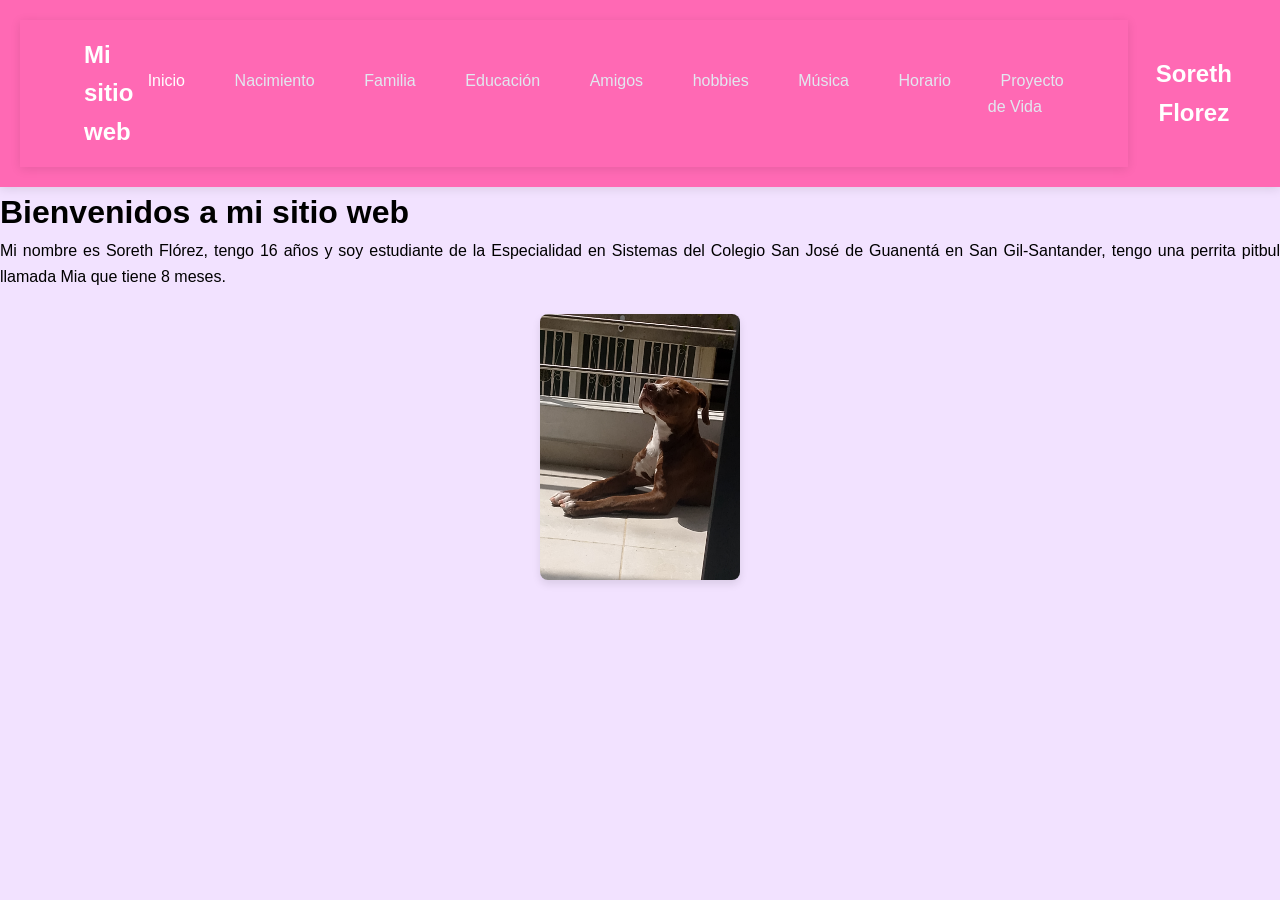
<file: index.html>
<!DOCTYPE html>

<head>
    <meta charset="UTF-8">
    <meta name="viewport" content="width=device-width, initial-scale=1">
    <title>Soreth Flórez</title>
    <link rel="stylesheet" href="style.css">
</head>

<body style="background-color:rgb(242, 226, 255);">
    <header class = "index"> 
    <!-- Encabezado con menú de navegación flexible -->
    <header>
        <div class="nav-container">
            <a href="index.html" class="logo">Mi sitio web</a>
            <nav>
                <ul class="nav-menu">
                <li><a href="index.html"class="active"Nacimiento>Inicio</a></li>
                <li><a href="nacimiento.html">Nacimiento</a></li>
                <li><a href="familia.html">Familia</a></li>
                <li><a href="educacion.html">Educación</a></li>
                <li><a href="amigos.html">Amigos</a></li>
                <li><a href="hobbies.html">hobbies</a></li>
                <li><a href="musica.html">Música</a></li>
                <li><a href="horario.html">Horario</a></li>
                <li><a href="proyecto.html">Proyecto de Vida</a></li>
                </ul>
            </nav>
        </div>
    </header>
   <span>Soreth Florez</span>
   </header>
 

    <h1>Bienvenidos a mi sitio web</h1>

    <p>
        Mi nombre es Soreth Flórez, tengo 16 años y soy estudiante de la
        Especialidad en Sistemas del Colegio San José de Guanentá en
        San Gil-Santander, tengo una perrita pitbul llamada Mia que tiene 8 meses.
    </p>
    <img src="img/mia.jpg" alt="Mia" width="200" height="300">


</body>
</html>
</file>
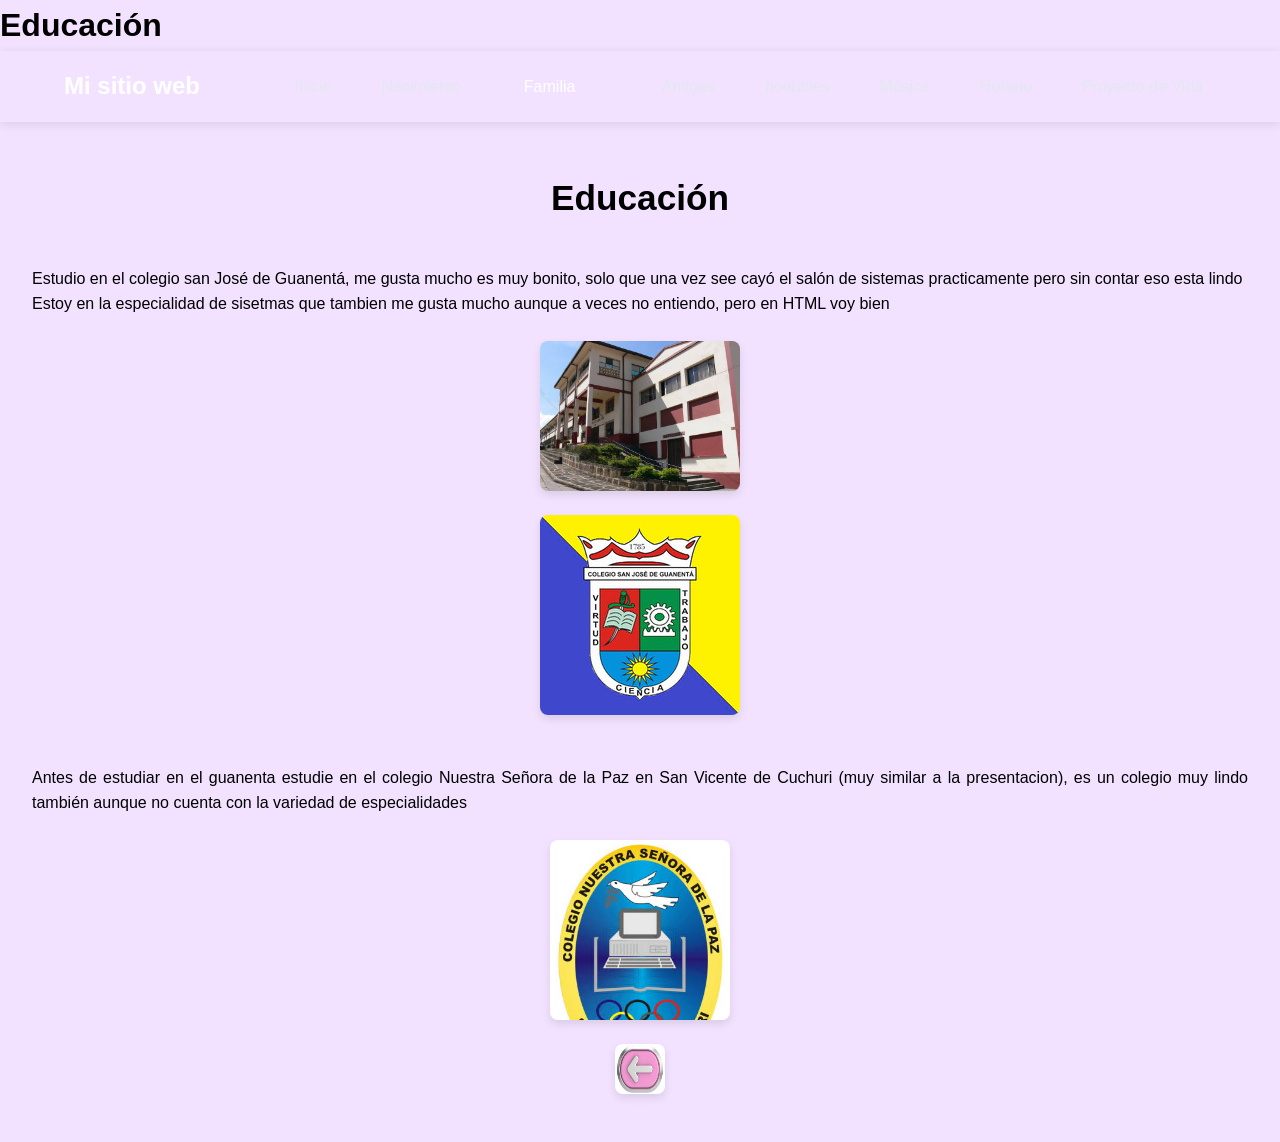
<file: educacion.html>
<!DOCTYPE html>
<head>
    <meta name="viewport" content="width=device-width, initial-scale=1">
    <meta charset="UTF-8">
    <title>Educacion</title>
    <link rel="stylesheet" href="style.css">
</head>
<body>
<h1>Educación</h1>
<body style="background-color:rgb(242, 226, 255);"></body>
  <!-- Encabezado con menú de navegación flexible -->
    <header>
        <div class="nav-container">
            <a href="index.html" class="logo">Mi sitio web</a>
            <nav>
                <ul class="nav-menu">
                <li><a href="index.html">Inicio</a></li>
                <li><a href="nacimiento.html">Nacimiento</a></li>
                <li><a href="familia.html"></a>Familia</a></li>
                <li><a href="educacion.html"class="active"Educación></a></li>
                <li><a href="amigos.html">Amigos</a></li>
                <li><a href="hobbies.html">hoobbies</a></li>
                <li><a href="musica.html">Música</a></li>
                <li><a href="horario.html">Horario</a></li>
                <li><a href="proyecto.html">Proyecto de Vida</a></li>
                </ul>
            </nav>
        </div>
    </header>


    <main class="container">
        <h1 class="section-title">Educación</h1>

    <p> Estudio en el colegio san José de Guanentá, me gusta mucho es muy bonito, solo que una vez see cayó el salón de sistemas practicamente pero sin contar eso esta lindo<br> Estoy en la especialidad de sisetmas que tambien me gusta mucho aunque a veces no entiendo, pero en HTML voy bien</p>
    <img src="img/colegio.jpeg" alt="W3Schools.com" width="200" height="200">
    <img src="img/escudo.jpeg" alt="W3Schools.com" width="200" height="200">
    <br>
    <p>Antes de estudiar en el guanenta estudie en el colegio Nuestra Señora de la Paz en San Vicente de Cuchuri (muy similar a la presentacion), es un colegio muy lindo también aunque no cuenta con la variedad de especialidades </p>
    <img src="img/colnupaz.jpeg" alt="W3Schools.com" width="180" height="180">
    <a href="index.html">
        <img src="img/volver.jpg" alt="" style="width:50px;height:50px;">
    </a>
</body>
</html>
</file>
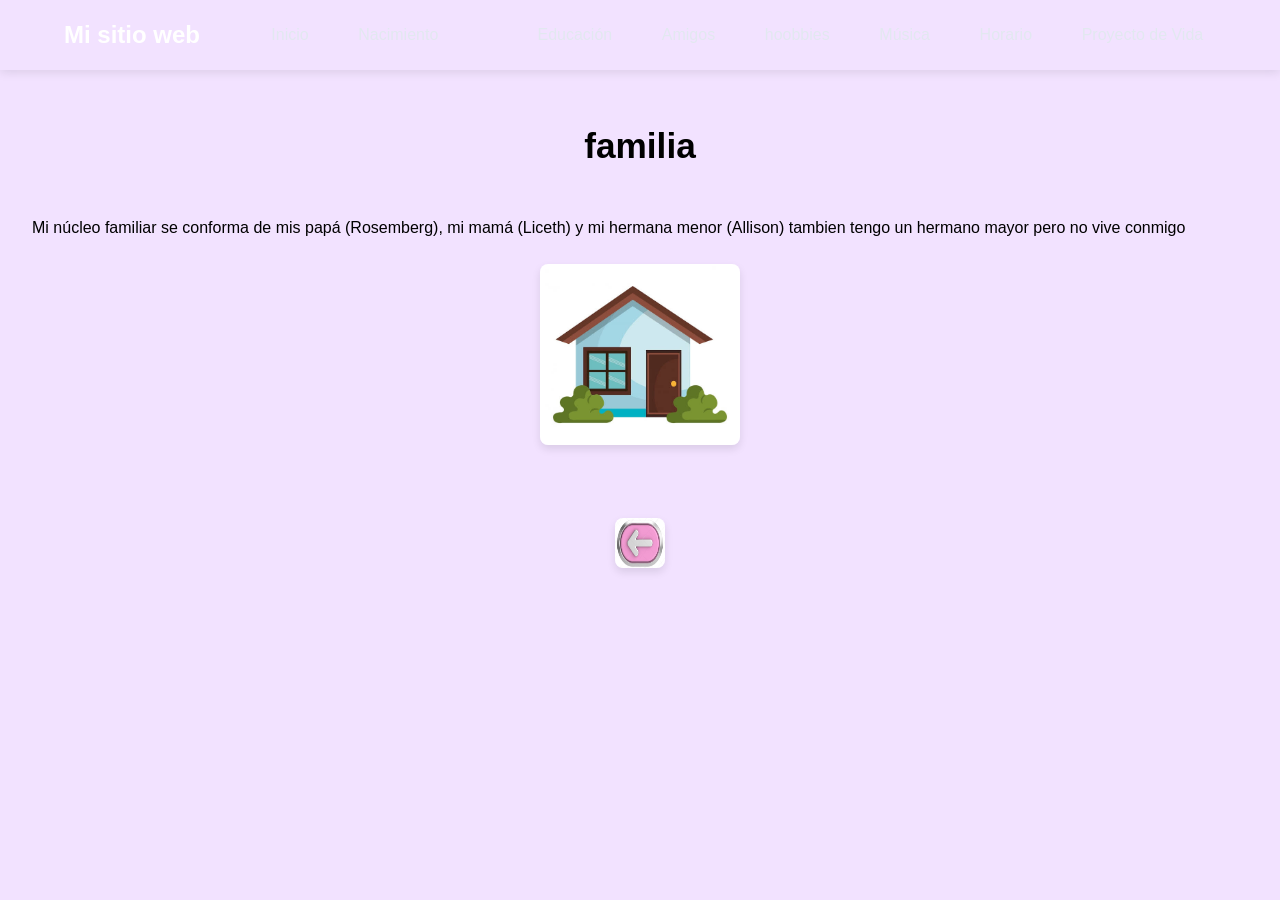
<file: familia.html>
<!DOCTYPE html>
<head>
    <meta charset="UTF-8">
    <meta name="viewport" content="width=device-width, initial-scale=1">
    <title>Familia</title>
    <link rel="stylesheet" href="style.css">
</head>
<body>
<body style="background-color:rgb(242, 226, 255);"></body>
  <!-- Encabezado con menú de navegación flexible -->
    <header>
        <div class="nav-container">
            <a href="index.html" class="logo">Mi sitio web</a>
            <nav>
                <ul class="nav-menu">
                <li><a href="index.html">Inicio</a></li>
                <li><a href="nacimiento.html">Nacimiento</a></li>
                <li><a href="familia.html"class="active"Familia></a></li>
                <li><a href="educacion.html">Educación</a></li>
                <li><a href="amigos.html">Amigos</a></li>
                <li><a href="hobbies.html">hoobbies</a></li>
                <li><a href="musica.html">Música</a></li>
                <li><a href="horario.html">Horario</a></li>
                <li><a href="proyecto.html">Proyecto de Vida</a></li>
                </ul>
            </nav>
        </div>
    </header>


    <main class="container">
        <h1 class="section-title">familia</h1>

    <p>Mi núcleo familiar se conforma de mis papá (Rosemberg), mi mamá (Liceth) y mi hermana menor (Allison) tambien tengo un hermano mayor pero no vive conmigo</p>
  
    <img src="img/casa.jpeg" alt="W3Schools.com" width="200" height="200">
    <br>
    <a href="index.html">
        <img src="img/volver.jpg" alt="" style="width:50px;height:50px;">
    </a>
</body>
</html>
</file>
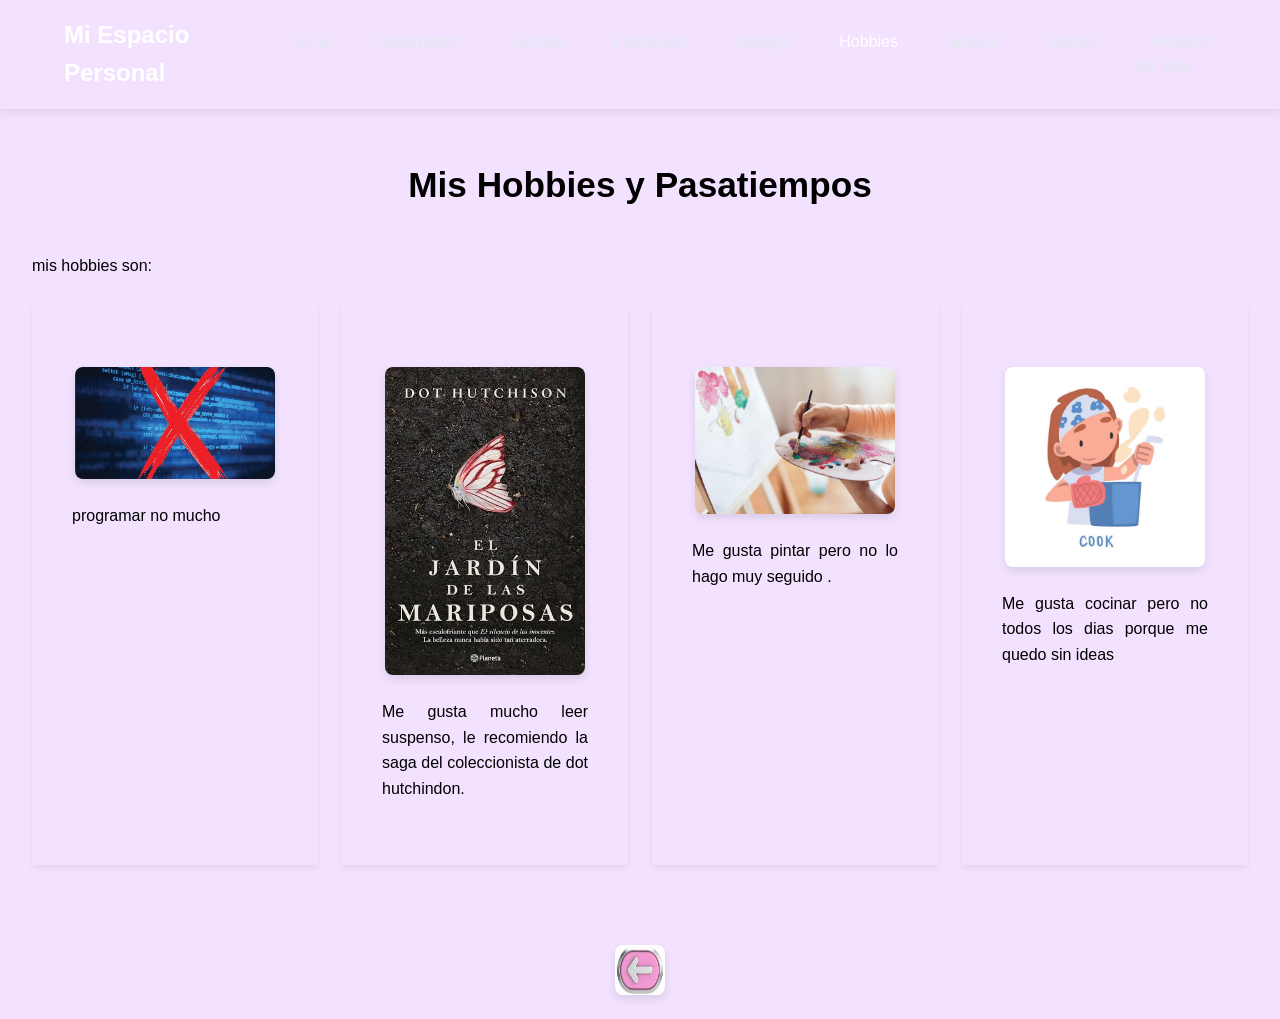
<file: hobbies.html>
<!DOCTYPE html>
<head>
    <meta charset="UTF-8">
    <meta name="viewport" content="width=device-width, initial-scale=1">
    <title>Hobbies</title>
    <link rel="stylesheet" href="style.css">
     <!-- Enlaces a Google Fonts para Tipografía Elegante de Alta Legibilidad -->
<link rel="preconnect" href="https://fonts.googleapis.com">
<link rel="preconnect" href="https://fonts.gstatic.com" crossorigin>
<link href="https://fonts.googleapis.com/css2?family=Oswald:wght@200..700&display=swap" rel="stylesheet">
</head>
<body>
<body style="background-color:rgb(242, 226, 255);"></body>

    <!-- Encabezado con menú de navegación flexible -->
    <header>
        <div class="nav-container">
            <a href="index.html" class="logo">Mi Espacio Personal</a>
            <nav>
                <ul class="nav-menu">
                <li><a href="index.html">Inicio</a></li>
                <li><a href="nacimiento.html">Nacimiento</a></li>
                <li><a href="familia.html">Familia</a></li>
                <li><a href="educacion.html">Educación</a></li>
                <li><a href="amigos.html">Amigos</a></li>
                <li><a href="hobbies.html" class="active">Hobbies</a></li>
                <li><a href="musica.html">Música</a></li>
                <li><a href="horario.html">Horario</a></li>
                <li><a href="proyecto_vida.html">Proyecto de Vida</a></li>
                </ul>
            </nav>
        </div>
    </header>


    <main class="container">
        <h1 class="section-title">Mis Hobbies y Pasatiempos</h1>
    <p> mis hobbies son:</p>

            <ul class="grid-gallery">
            <li class="card">
                <img src="img/prog.jpeg" alt="programar" width="200" height="200">
                <p>programar no mucho</p>
            </li>
            
            <li class="card">
                <img src="img/libro.jpeg" alt="pintar" width="200" height="200">
                <p>Me gusta mucho leer suspenso, le recomiendo la saga del coleccionista de dot hutchindon.</p>
            </li>
            
            <li class="card">
                <img src="img/pintar.jpg" alt="pintar" width="200" height="200">
                <p>Me gusta pintar pero no lo hago muy seguido .</p>
            </li>

            <li class="card">
                <img src="img/cocinar.jpeg" alt="pintar" width="200" height="200">
                <p>Me gusta cocinar pero no todos los dias porque me quedo sin ideas</p>
            </li>
        </ul>
    </main>
<a href="index.html">
        <img src="img/volver.jpg" alt="" style="width:50px;height:50px;">
    </a>

</body>
</html>

</body>
</html>
</file>
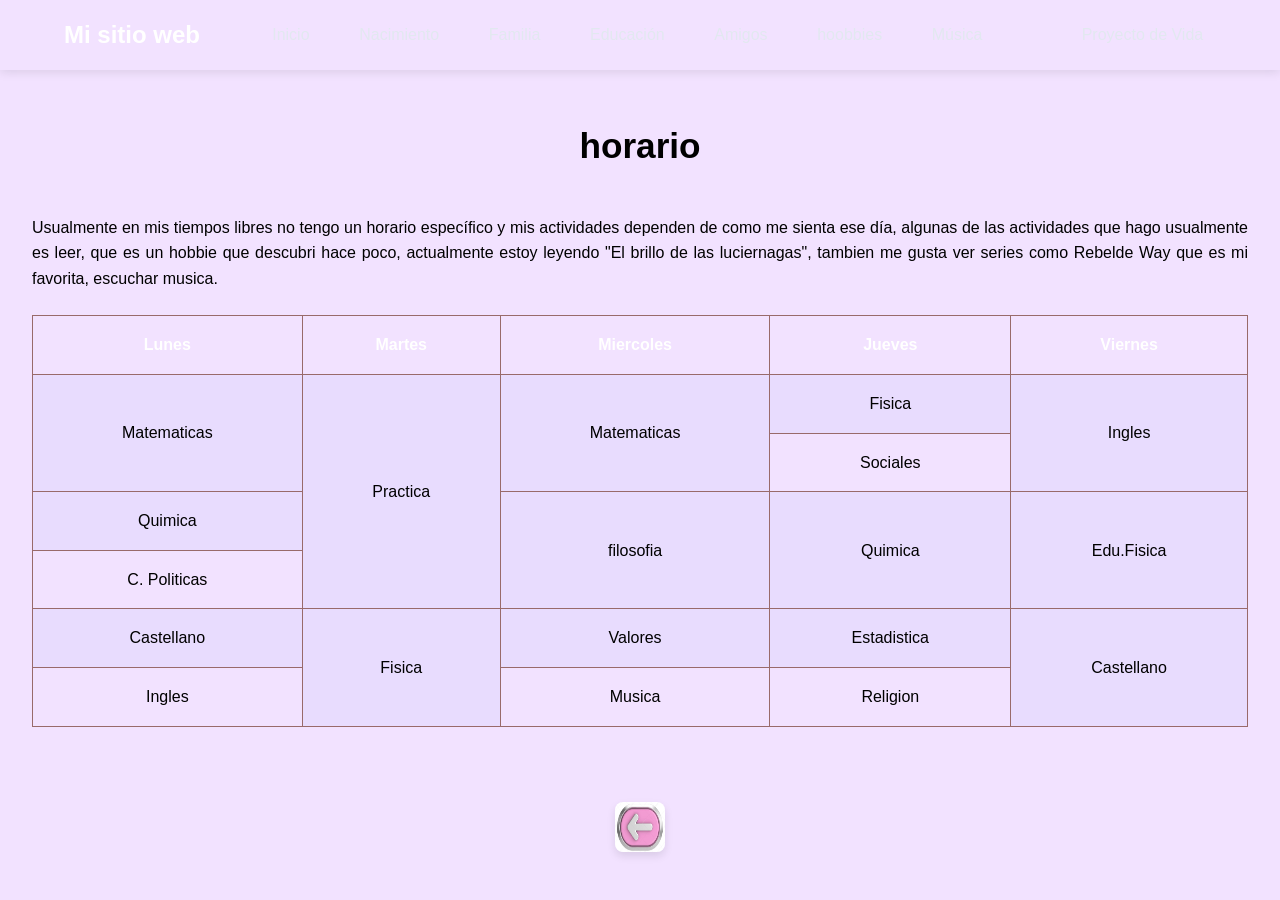
<file: horario.html>
<!DOCTYPE html>
<style>
table, th, td {
  border:1px solid rgb(153, 106, 106);
}
tr:nth-child(even) {
  background-color: #ffffff;
}
</style>
<head>
    <meta charset="UTF-8">
    <meta name="viewport" content="width=device-width, initial-scale=1">
    <title>Horario</title>
    <link rel="stylesheet" href="style.css">
</head>
<body>
  <!-- Encabezado con menú de navegación flexible -->
    <header>
        <div class="nav-container">
            <a href="index.html" class="logo">Mi sitio web</a>
            <nav>
                <ul class="nav-menu">
                <li><a href="index.html">Inicio</a></li>
                <li><a href="nacimiento.html">Nacimiento</a></li>
                <li><a href="familia.html">Familia</a></li>
                <li><a href="educacion.html">Educación</a></li>
                <li><a href="amigos.html">Amigos</a></li>
                <li><a href="hobbies.html">hoobbies</a></li>
                <li><a href="musica.html">Música</a></li>
                <li><a href="horario.html"class="active"Horario></a></li>
                <li><a href="proyecto.html">Proyecto de Vida</a></li>
                </ul>
            </nav>
        </div>
    </header>


    <main class="container">
        <h1 class="section-title">horario</h1>

    <p>Usualmente en mis tiempos libres no tengo un horario específico y mis actividades dependen de como me sienta ese día, algunas de las actividades que hago usualmente es leer, que es un hobbie que descubri hace poco, actualmente estoy leyendo "El brillo de las luciernagas", tambien me gusta ver series como Rebelde Way que es mi favorita, escuchar musica.</p>
<body style="background-color:rgb(242, 226, 255);"></body>
<table style="width:100%">
  <tr>
    <th>Lunes</th>
    <th>Martes</th> 
    <th>Miercoles</th>
    <th>Jueves</th>
    <th>Viernes</th>
  </tr>
  <tr>
    <td rowspan="2">Matematicas</td>
    <td rowspan="4">Practica</td>
    <td rowspan="2">Matematicas</td>
    <td>Fisica</td>
    <td rowspan="2">Ingles</td>
  </tr>
  <tr>
    <td>Sociales</td>
   
    
  </tr>
  <tr>
    <td>Quimica</td>
    <td rowspan="2">filosofia</td>
    <td rowspan="2">Quimica</td>
    <td rowspan="2">Edu.Fisica</td>
  </tr>
  <tr>
    <td>C. Politicas</td>
    
  </tr>
    <td>Castellano</td>
    <td rowspan="2">Fisica</td>
    <td>Valores</td>
    <td>Estadistica</td>
    <td rowspan="2">Castellano</td>
  </tr>
    </tr>
    <td>Ingles</td>
    <td>Musica</td>
    <td>Religion</td>
  </tr>
</table>

<br>
<br>

    <a href="index.html">
        <img src="img/volver.jpg" alt="" style="width:50px;height:50px;">
</body>
</html>
</file>
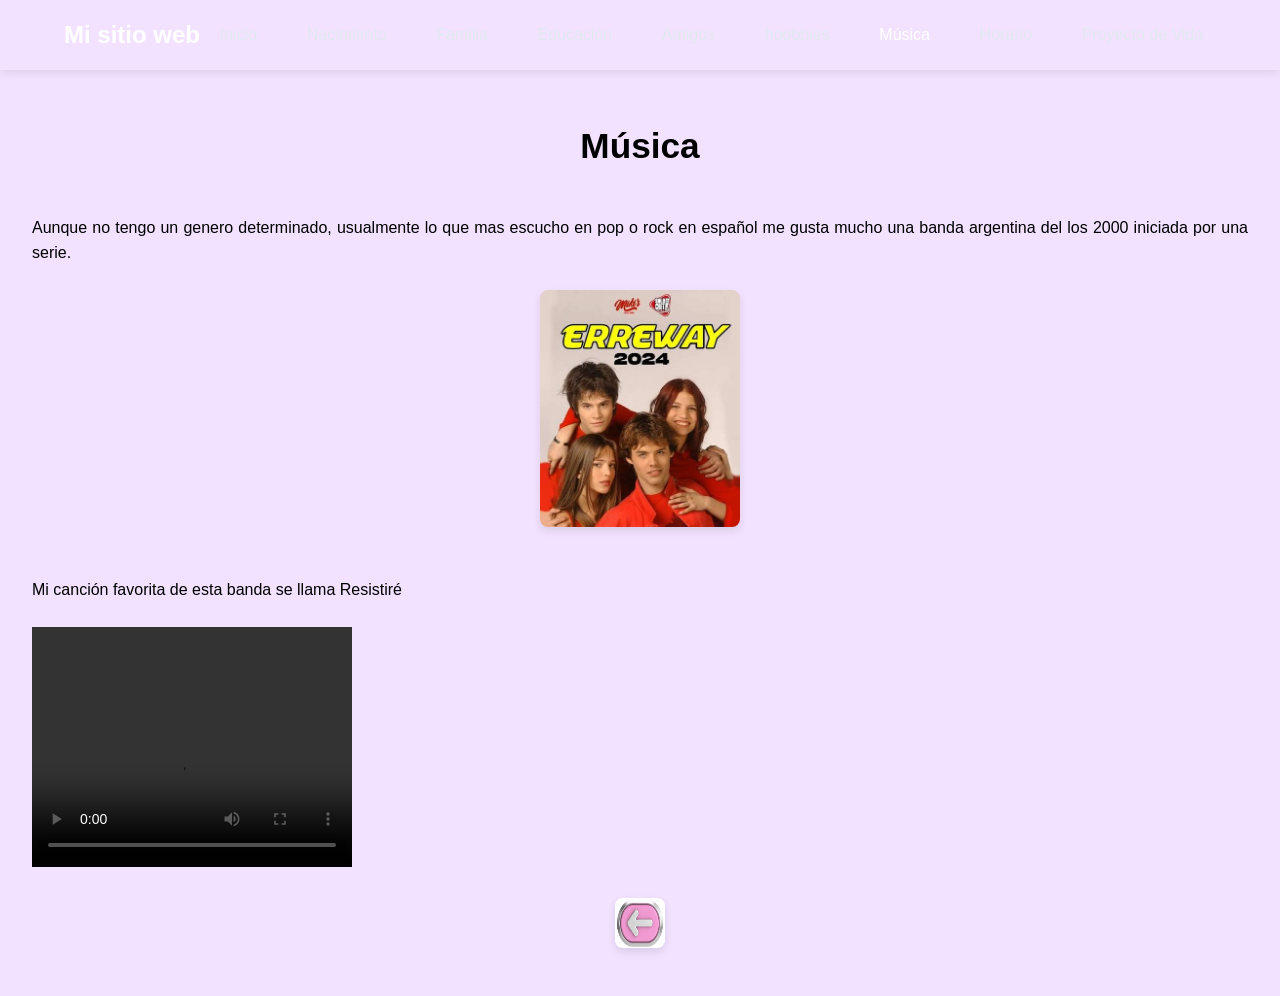
<file: musica.html>
<!DOCTYPE html>
<head>
    <meta name="viewport" content="width=device-width, initial-scale=1">
    <meta charset="UTF-8">
    <title>musica</title>
    <link rel="stylesheet" href="style.css">
</head>
<body>
<body style="background-color:rgb(242, 226, 255);"></body>
  <!-- Encabezado con menú de navegación flexible -->
    <header>
        <div class="nav-container">
            <a href="index.html" class="logo">Mi sitio web</a>
            <nav>
                <ul class="nav-menu">
                <li><a href="index.html">Inicio</a></li>
                <li><a href="nacimiento.html">Nacimiento</a></li>
                <li><a href="familia.html">Familia</a></li>
                <li><a href="educacion.html">Educación</a></li>
                <li><a href="amigos.html">Amigos</a></li>
                <li><a href="hobbies.html">hoobbies</a></li>
                <li><a href="musica.html"class="active">Música</a></li>
                <li><a href="horario.html">Horario</a></li>
                <li><a href="proyecto.html">Proyecto de Vida</a></li>
                </ul>
            </nav>
        </div>
    </header>


    <main class="container">
        <h1 class="section-title">Música</h1>
    <p>Aunque no tengo un genero determinado, usualmente lo que mas escucho en pop o rock en español me gusta mucho una banda argentina del los 2000 iniciada por una serie.</p>
    <img src="img/musicaa.jpeg" alt="W3Schools.com" width="200" height="200">
    <br>
    <p>Mi canción favorita de esta banda se llama Resistiré</p>
    <video width="320" height="240" controls>
    <source src="img/Erreway - Resistiré.mp4" type="video/mp4">
    </video>
    <br>

    <a href="index.html">
        <img src="img/volver.jpg" alt="" style="width:50px;height:50px;">
    </a>
</body>
</html>
</file>
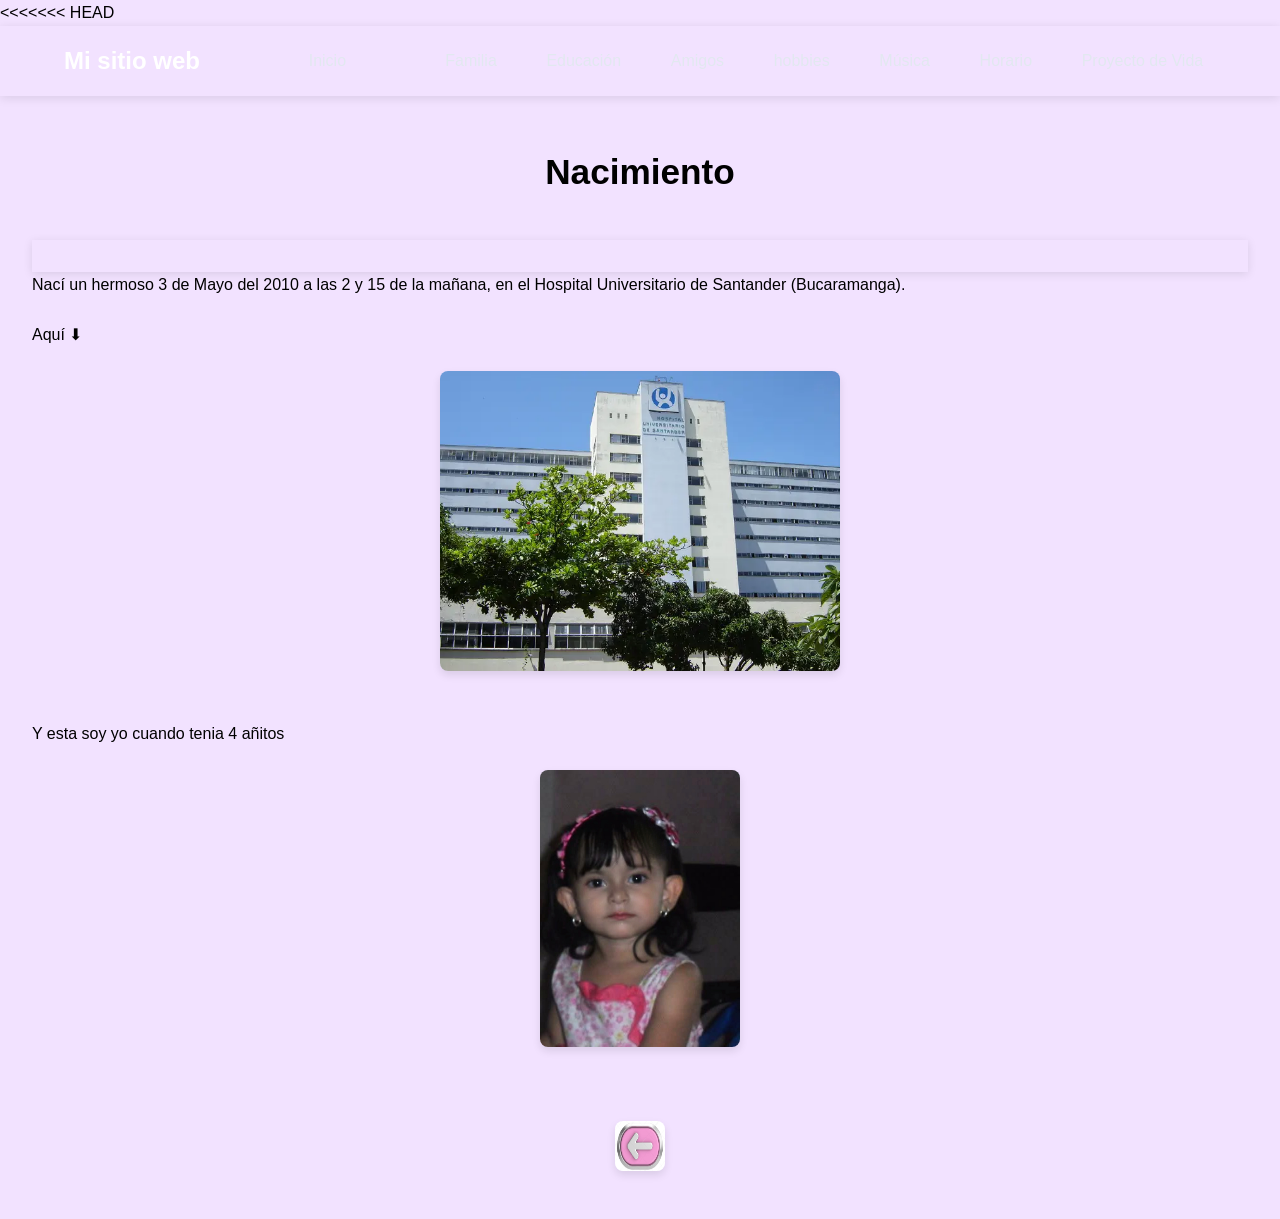
<file: nacimiento.html>
<!DOCTYPE html>
<head>
    <meta charset="UTF-8">
    <meta name="viewport" content="width=device-width, initial-scale=1">
    <title>Nacimiento</title>
    <link rel="stylesheet" href="style.css">
</head>
<body>
<body style="background-color:rgb(242, 226, 255);"></body>
<<<<<<< HEAD
  <!-- Encabezado con menú de navegación flexible -->
    <header>
        <div class="nav-container">
            <a href="index.html" class="logo">Mi sitio web</a>
            <nav>
                <ul class="nav-menu">
                <li><a href="index.html">Inicio</a></li>
                <li><a href="nacimiento.html"class="active"nacimiento></a></li>
                <li><a href="familia.html">Familia</a></li>
                <li><a href="educacion.html">Educación</a></li>
                <li><a href="amigos.html">Amigos</a></li>
                <li><a href="hobbies.html">hobbies</a></li>
                <li><a href="musica.html">Música</a></li>
                <li><a href="horario.html">Horario</a></li>
                <li><a href="proyecto.html">Proyecto de Vida</a></li>
                </ul>
            </nav>
        </div>
    </header>


    <main class="container">
        <h1 class="section-title">Nacimiento</h1>
</header>

<header class = "nacimiento"> 
</header>

    <p> Nací un hermoso 3 de Mayo del 2010 a las 2 y 15 de la mañana, en el Hospital Universitario de Santander (Bucaramanga).</p>
    <p>Aquí ⬇</p>
    <img src="img/hospital.webp" alt="W3Schools.com" width="400" height="500">
    <br>
    <p>Y esta soy yo cuando tenia 4 añitos</p>
    <img src="img/nacimien.jpg" alt="W3Schools.com" width="200" height="200">
    <br>
    <a href="index.html">
        <img src="img/volver.jpg" alt="" style="width:50px;height:50px;">
    </a>
</body>
</body>
</html>
</file>
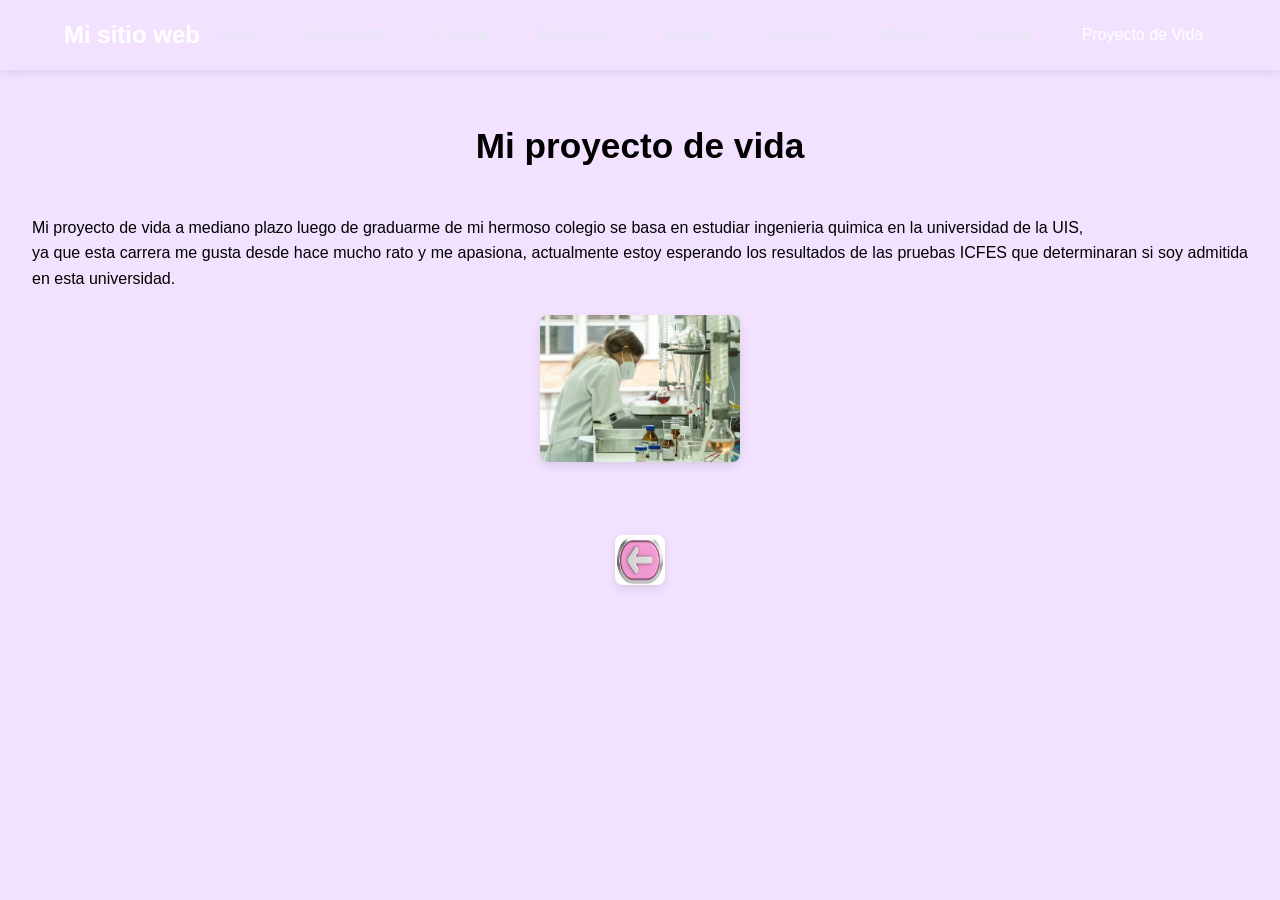
<file: proyecto.html>
<!DOCTYPE html>
<head>
    <meta charset="UTF-8">
    <meta name="viewport" content="width=device-width, initial-scale=1">
    <title>proyecto de vida</title>
    <link rel="stylesheet" href="style.css">
</head>
<body>
<body style="background-color:rgb(242, 226, 255);"></body>

  <!-- Encabezado con menú de navegación flexible -->
    <header>
        <div class="nav-container">
            <a href="index.html" class="logo">Mi sitio web</a>
            <nav>
                <ul class="nav-menu">
                <li><a href="index.html">Inicio</a></li>
                <li><a href="nacimiento.html">Nacimiento</a></li>
                <li><a href="familia.html">Familia</a></li>
                <li><a href="educacion.html">Educación</a></li>
                <li><a href="amigos.html">Amigos</a></li>
                <li><a href="hobbies.html">hoobbies</a></li>
                <li><a href="musica.html">Música</a></li>
                <li><a href="horario.html">Horario</a></li>
                <li><a href="proyecto.html"class="active">Proyecto de Vida</a></li>
                </ul>
            </nav>
        </div>
    </header>


    <main class="container">
        <h1 class="section-title">Mi proyecto de vida</h1>

    <p> Mi proyecto de vida a mediano plazo luego de graduarme de mi hermoso colegio se basa en estudiar ingenieria quimica en la universidad de la UIS,<br> ya que esta carrera me gusta desde hace mucho rato y me apasiona, actualmente estoy esperando los resultados de las pruebas ICFES que determinaran si soy admitida en esta universidad.
    
    </p>
        <img src="img/proc.jpeg" alt="pintar" width="200" height="200">
        <br>
        <a href="index.html">
        <img src="img/volver.jpg" alt="" style="width:50px;height:50px;">
    </a>
</body>
</html>
</file>
<file: style.css>
<<<<<<< HEAD
  /* ESTILOS GENERALES Y VARIABLES*/

:root {
    --primary-color: #cf71e2;       
    --secondary-color: #cf71e2;     
    --accent-color: #e2e8f0;        
    --text-color: #3b174263;         
    --bg-color: #412077;           
    --card-bg: #ffffff;            
    --border-radius: 12px;          
    --transition-speed: 0.3s;       
    --max-width: 1100px;            
}

/* Reset universal y Modelo de Caja (¡Fundamental para evitar desbordamientos!) [13, 46, 47] */
*, *::before, *::after {
    box-sizing: border-box;
}

body {
    background-color: var(--bg-color); /* [11, 105] */
    margin: 0; /* Quita márgenes predeterminados [11] */
    font-family: 'Segoe UI', Tahoma, Geneva, Verdana, sans-serif; /* Sans-serif recomendada para lectura en pantalla [11, 81] */
    color: var(--text-color);
    line-height: 1.6; /* Interlineado idóneo para legibilidad [102] */
}

/* ==========================================================================
   NAVEGACIÓN Y ENCABEZADO (Header & Navigation) [31, 109, 112]
   ========================================================================== */

header {
    background-color: var(--primary-color);
    color: white;
    padding: 1rem 2rem;
    position: sticky; /* Menú siempre visible al hacer scroll [21, 22, 50, 88] */
    top: 0;
    z-index: 1000; /* Asegura que quede por encima del contenido [109] */
    box-shadow: 0 2px 10px rgba(0, 0, 0, 0.1);
}

.nav-container {
    display: flex; /* Flexbox unidimensional para alinear el logo y el menú [27, 31, 109] */
    justify-content: space-between;
    align-items: center;
    max-width: var(--max-width);
    margin: 0 auto; /* Centra el menú horizontalmente en pantallas grandes [32, 107] */
}

.logo {
    font-size: 1.5rem;
    font-weight: bold;
    text-decoration: none;
    color: white;
}

/* Menú de navegación flexible [31, 112] */
.nav-menu {
    display: flex;
    gap: 1.5rem; /* Separación limpia entre enlaces [51, 109] */
    list-style: none; /* Eliminar viñetas [23, 33, 83] */
    margin: 0;
    padding: 0;
}

.nav-menu a {
    color: #e2e8f0;
    text-decoration: none; /* Quitar subrayado de enlaces [16, 83] */
    font-weight: 500;
    font-size: 1rem;
    padding: 0.5rem 0.8rem;
    border-radius: 6px;
    transition: color var(--transition-speed) ease, background-color var(--transition-speed) ease; /* Animación suave al pasar el cursor [24, 55] */
}

/* Estados de los enlaces: LoVe HaAte (Link, Visited, Hover, Active) [23, 82, 83] */
.nav-menu a:hover {
    color: white;
    background-color: rgba(236, 104, 248, 0.589); /* Efecto hover sutil [23, 54] */
}

.nav-menu a.active {
    color: white;
    background-color: var(--secondary-color); /* Destacar página activa [23, 82] */
}

/* ==========================================================================
   SECCIÓN HÉROE (Hero Section - Especialmente para index.html) [31]
   ========================================================================== */

.hero-section {
    position: relative;
    min-height: 65vh; /* Ocupa una parte importante del alto de pantalla [31, 52] */
    background: linear-gradient(135deg, rgba(149, 95, 235, 0.95), rgba(86, 73, 204, 0.85)), url('img/portada.jpg'); /* Degradado y foto de fondo [31, 43, 105, 116] */
    background-size: cover;
    background-position: center;
    background-attachment: fixed; /* Parallax básico [43] */
    display: flex; /* Flexbox bidireccional para centrar [31, 52] */
    flex-direction: column;
    justify-content: center;
    align-items: center;
    text-align: center;
    color: white;
    padding: 2rem;
}

.hero-section h1 {
    font-size: clamp(2rem, 5vw, 3.5rem); /* Tipografía responsiva fluida [16, 58] */
    margin-bottom: 1rem;
    text-shadow: 2px 2px 4px rgba(0, 0, 0, 0.5); /* Sombra para legibilidad [17, 44] */
}

.hero-section p {
    font-size: clamp(1.1rem, 2.5vw, 1.5rem);
    max-width: 700px;
    margin-bottom: 2rem;
}

/* Botones con transiciones elegantes [31, 55, 112] */
.btn {
    display: inline-block;
    padding: 0.8rem 2rem;
    font-size: 1.1rem;
    font-weight: bold;
    color: white;
    background-color: var(--secondary-color);
    border: none;
    border-radius: 50px; /* Bordes totalmente redondeados tipo píldora */
    text-decoration: none;
    cursor: pointer;
    box-shadow: 0 4px 6px rgb(77, 6, 59);
    transition: background-color var(--transition-speed) ease, transform 0.2s ease, box-shadow var(--transition-speed) ease; /* [55] */
}

.btn:hover {
    background-color: #5d3cd3;
    transform: translateY(-3px); /* Pequeña elevación al hacer hover [55] */
    box-shadow: 0 6px 12px rgba(167, 76, 170, 0.15);
}

.btn:active {
    transform: translateY(-1px); /* Retroalimentación al hacer clic [23, 82] */
}

/* ==========================================================================
   DISEÑO DE CONTENEDOR PRINCIPAL Y PÁGINAS INTERNAS [32, 107]
   ========================================================================== */

main.container {
    max-width: var(--max-width);
    margin: 2rem auto; /* Centrado horizontal automático [18, 32, 47, 107] */
    padding: 0 1.5rem;
}

.section-title {
    color: var(--primary-color);
    font-size: 2.2rem;
    text-align: center; /* Centrar títulos principales [11] */
    margin-bottom: 2rem;
    position: relative;
    padding-bottom: 0.5rem;
}

/* Subrayado decorativo para títulos de sección */
.section-title::after {
    content: '';
    position: absolute;
    bottom: 0;
    left: 50%;
    transform: translateX(-50%);
    width: 80px;
    height: 4px;
    background-color: var(--secondary-color);
    border-radius: 2px;
}

/* Tarjetas y Contenido estructurado [47, 58, 105] */
.card {
    background-color: var(--card-bg);
    border: 1px solid var(--accent-color); /* Borde sutil [47, 105] */
    border-radius: var(--border-radius); /* Esquinas redondeadas [18, 47, 105] */
    padding: 2rem; /* Espacio interno de respiración [17, 47, 106] */
    margin-bottom: 2rem; /* Separación exterior [18, 106] */
    box-shadow: 0 4px 6px rgba(0,0,0,0.05); /* Sombra elegante */
    transition: transform var(--transition-speed) ease, box-shadow var(--transition-speed) ease;
}

.card:hover {
    transform: translateY(-5px); /* Animación sutil de elevación [113] */
    box-shadow: 0 8px 15px rgba(0,0,0,0.1);
}

/* Párrafos e Imágenes Responsivas [19, 32, 111] */
p {
    text-align: justify; /* Justificado recomendado en las guías [32, 44] */
    margin-bottom: 1.5rem;
}

img {
    max-width: 100%; /* La imagen nunca desborda su contenedor [18, 19, 33, 111] */
    height: auto; /* Mantiene la proporción original [19, 111] */
    display: block; /* Evita espacios en blanco residuales debajo de la imagen [111] */
    border-radius: 8px; /* Redondear esquinas de imágenes [18] */
    margin: 1.5rem auto; /* Centrar imagen dentro de bloques */
    box-shadow: 0 4px 8px rgba(0, 0, 0, 0.1);
}

/* ==========================================================================
   MAQUETACIÓN DE GALERÍAS Y LISTAS (Hobbies, Amigos, Música) [33, 110]
   ========================================================================== */

/* Cuadrícula responsiva que se adapta automáticamente al espacio disponible sin Media Queries adicionales [110, 111] */
.grid-gallery {
    display: grid; /* Layout bidimensional potente [29, 30, 52, 91] */
    grid-template-columns: repeat(auto-fit, minmax(280px, 1fr)); /* Columnas fluidas y automáticas [110] */
    gap: 1.5rem; /* Espacio entre tarjetas [29, 51, 92, 109] */
    padding: 0;
    list-style: none; /* Ideal para galerías construidas con <ul> [33] */
}

/* ==========================================================================
   DISEÑO DE TABLAS (Especialmente para horario.html) [34, 35, 84]
   ========================================================================== */

/* Envoltorio responsivo para evitar rotura de layout en móviles [35] */
.table-responsive {
    display: block;
    width: 100%;
    overflow-x: auto; /* Agrega scroll horizontal si la tabla es muy ancha [35] */
    -webkit-overflow-scrolling: touch;
    margin-bottom: 2rem;
    border: 1px solid var(--accent-color);
    border-radius: var(--border-radius);
}

table {
    width: 100%;
    border-collapse: collapse; /* Colapsa los bordes en una sola línea limpia [23, 34, 84] */
    background-color: var(--card-bg);
}

th, td {
    padding: 1rem; /* Espaciado interno cómodo [23, 34, 84] */
    text-align: center;
    border-bottom: 1px solid var(--accent-color);
}

th {
    background-color: var(--primary-color); /* Encabezado de la tabla destacado [34] */
    color: white;
    font-weight: bold;
}

/* Colores alternados para filas (zebra striping) para una lectura ágil [23, 34, 54, 84] */
tr:nth-child(even) {
    background-color: rgba(37, 99, 235, 0.05); /* 5% de opacidad del azul secundario */
}

tr:hover {
    background-color: rgba(37, 99, 235, 0.1); /* Resalta la fila sobre la que se pasa el mouse [54] */
    transition: background-color 0.2s ease;
}

/* ==========================================================================
   DISEÑO DEL PIE DE PÁGINA (Footer) [116]
   ========================================================================== */

footer {
    background-color: #1e293b; /* Fondo oscuro y profesional [43] */
    color: #94a3b8; /* Texto gris suave */
    text-align: center; /* [116] */
    padding: 2rem 1rem;
    margin-top: 3rem;
}

footer p {
    text-align: center; /* Centra el texto del pie de página */
    margin: 0;
    font-size: 0.9rem;
}

/* ==========================================================================
   DISEÑO RESPONSIVO Y MEDIA QUERIES (Mobile-First) [25, 56, 114]
   ========================================================================== */

/* Para pantallas medianas como Tablets (min-width: 768px) [26, 36, 57, 114] */
@media screen and (min-width: 768px) {
    main.container {
        padding: 0 2rem;
        margin: 3rem auto;
    }
    
    .card {
        padding: 2.5rem;
    }
}

/* Para pantallas grandes como computadoras de escritorio (min-width: 1024px) [36, 57] */
@media screen and (min-width: 1024px) {
    header {
        padding: 1rem 4rem;
    }
* {
    margin: 0;
    padding: 0;
    box-sizing: border-box;
}

header.index {
    background-color: hotpink;
    padding: 20px;
    display: flex;
    justify-content: center;
    align-items: center;
    font-family: sans-serif;
}
header.index span {
    color:black(255,255,255);
    font-size: 24px;
    font-weight: bold;
    text-align: center;
}


header.nacimiento {
    color:black(255,255,255);
    font-size:22px;
    font-weight: bold;
    text-align: center;
}
.contenedor {
    display: flex;

    /* Dirección */
    flex-direction: row;

    /* Alineación horizontal */
    justify-content: center;

    /* Alineación vertical */
    align-items: center;

    /* Separación */
    gap: 20px;
}
</file>
